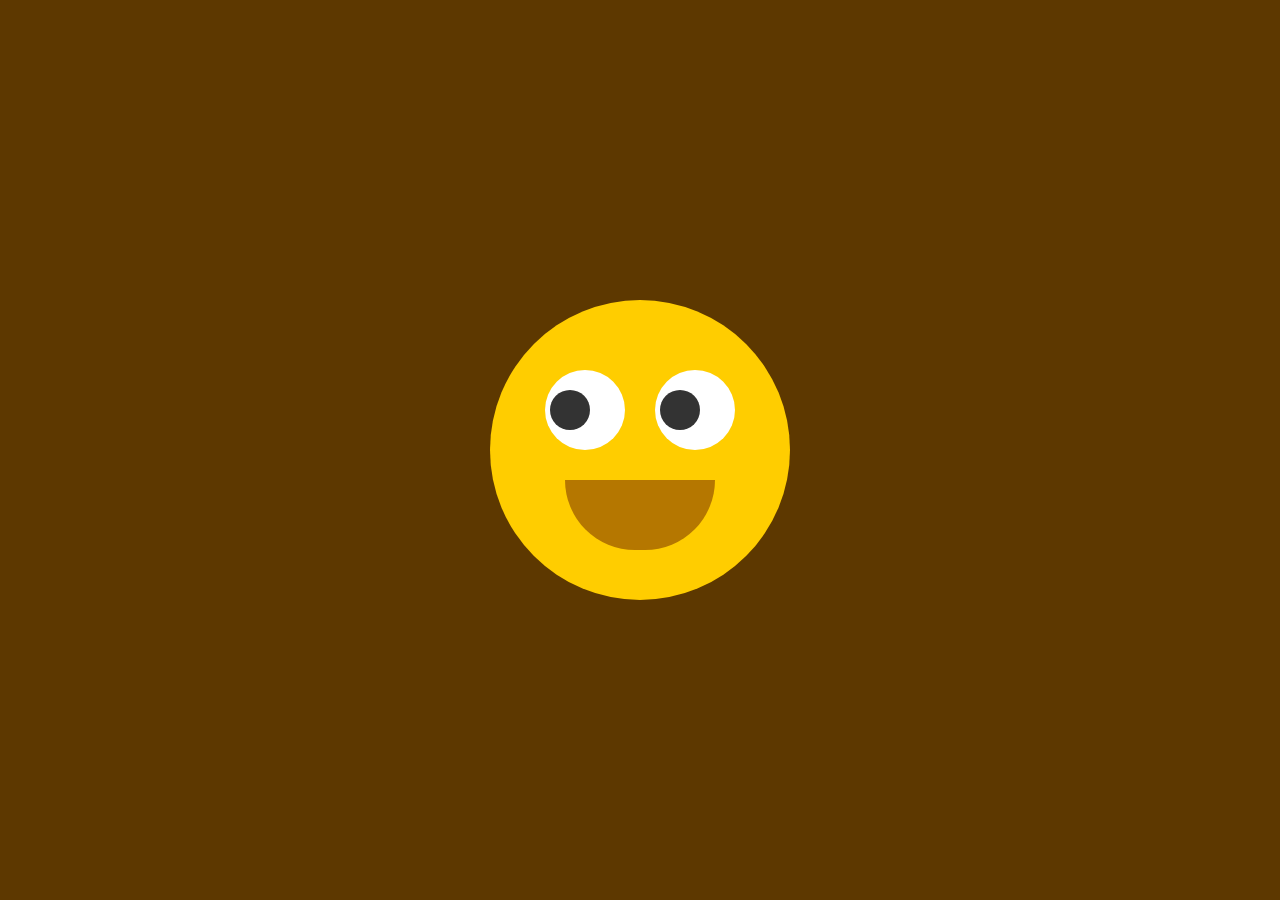
<file: Cursor Follower/index.html>
<!DOCTYPE html>
<html>
	<head>
		<title>Cursor Follower</title>
		<link rel="stylesheet" type="text/css" href="styles.css" />
	</head>
	<body>
		<div class="face">
			<div class="eyes">
				<div class="eye"></div>

				<div class="eye"></div>

			</div>
		</div>
	</body>
	<script>

		document.querySelector('body')
		.addEventListener('mousemove',eyeball);


		function eyeball(){

			var eye = document.querySelectorAll('.eye');

			eye.forEach((eye)=>{

				let x=(eye.getBoundingClientRect().left)+(eye.clientWidth/2);
				let y=(eye.getBoundingClientRect().top)+(eye.clientHeight/2);

				let radian = Math.atan2(event.pageX-x,event.pageY-y);
				let rot= (radian* (180/Math.PI) * -1)+270;
				eye.style.transform = "rotate("+rot + "deg)";
			})
		
	}
	</script>
</html>
</file>
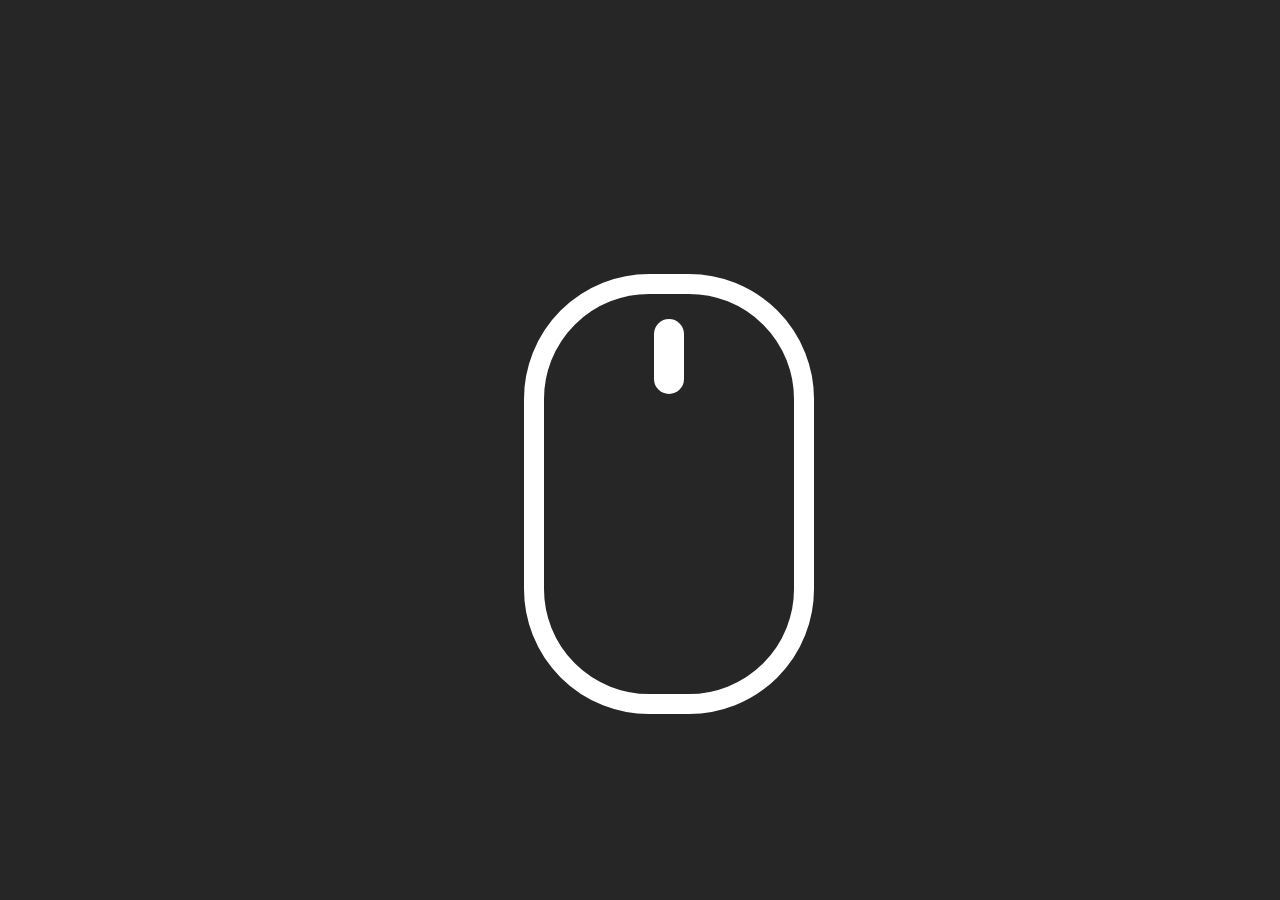
<file: Mouse Scroll/index.html>
<!DOCTYPE html>
<html>
	<head>
		<title>Mouse Scroll</title>
		<link rel="stylesheet" type="text/css" href="style.css" />
	</head>
	<body>
		<div class="center">
			<div class="down"></div>
		</div>
	</body>
</html>
</file>
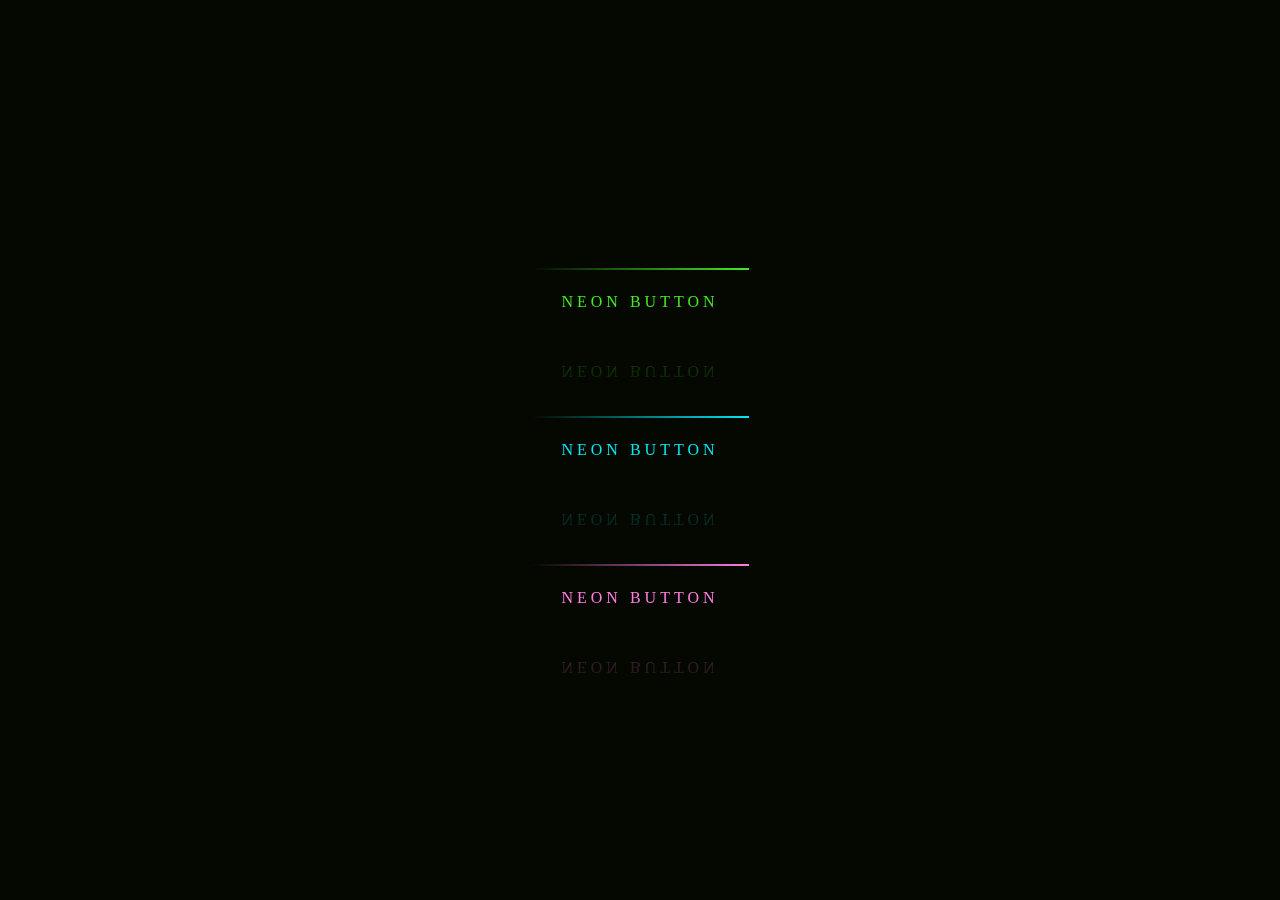
<file: Neon Buttons/index.html>
<!DOCTYPE html>
<!DOCTYPE html>
<html>
	<head>
		<title>Neon Buttons</title>
		<link rel="stylesheet" type="text/css" href="style.css" />
	</head>
	<body>
		<a href="#">
			<span></span>
			<span></span>
			<span></span>
			<span></span>
			Neon Button
		</a>
		<a href="#">
			<span></span>
			<span></span>
			<span></span>
			<span></span>
			Neon Button
		</a>
		<a href="#">
			<span></span>
			<span></span>
			<span></span>
			<span></span>
			Neon Button
		</a>
	</body>
</html>
</file>
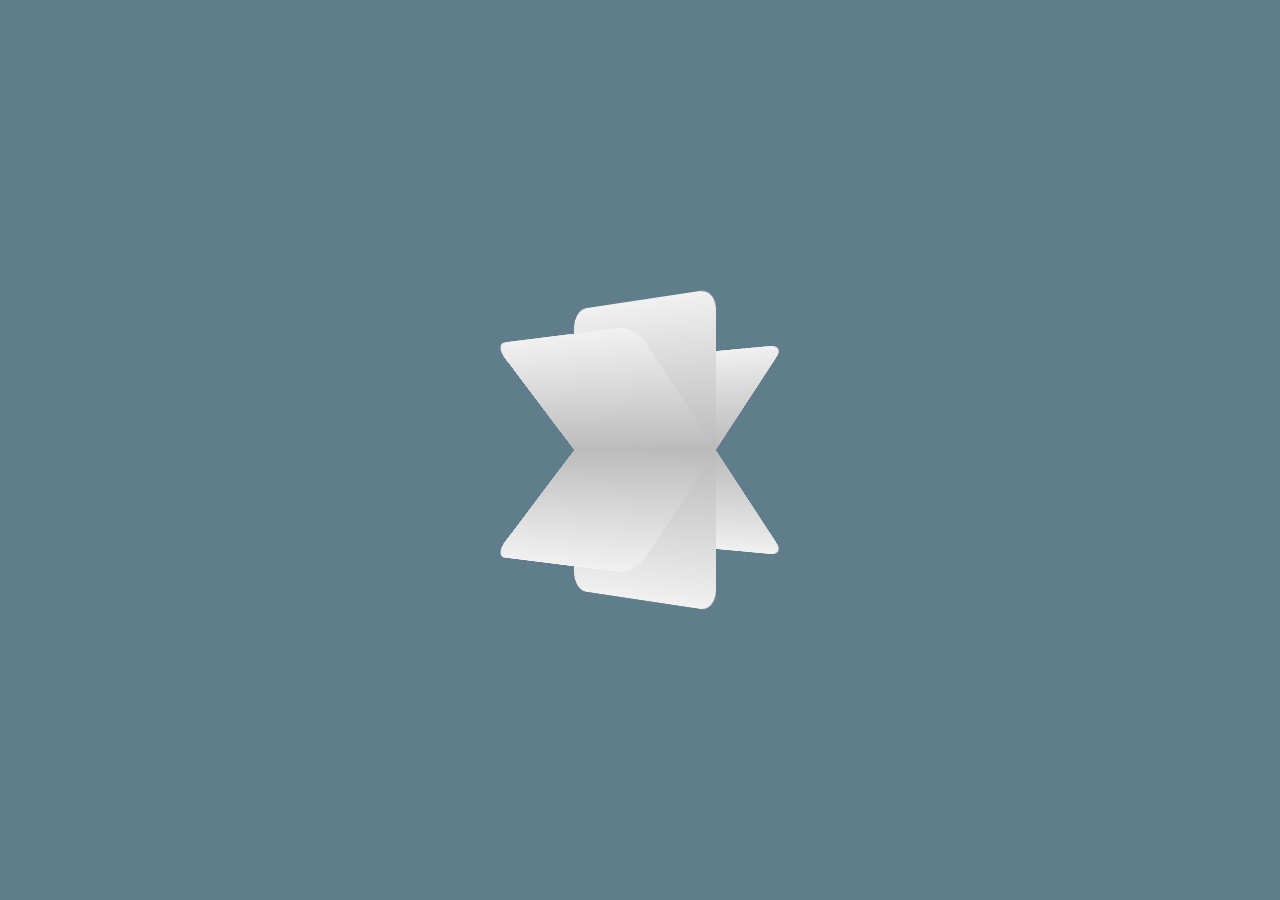
<file: Rotation Pages/Index.html>
<!DOCTYPE html>
<html>
	<head>
		<title>CSS 3D Page Rotations</title>

		<link rel="stylesheet" type="text/css" href="styles.css" />
	</head>
	<body>
		<div class="box">
			<div>
				<span></span>
				<span></span>
				<span></span>
				<span></span>
			</div>
		</div>
	</body>
</html>
</file>
<file: Cursor Follower/styles.css>
* {
	margin: 0;
	padding: 0;
	box-sizing: border-box;
}

body {
	display: flex;
	justify-content: center;
	align-items: center;
	min-height: 100vh;
	background: #5d3800;
}

.face {
	position: relative;
	width: 300px;
	height: 300px;
	border-radius: 50%;
	background: #ffcd00;
	display: flex;
	justify-content: center;
	align-items: center;
}

.face::before {
	content: "";
	position: absolute;
	top: 180px;
	width: 150px;
	height: 70px;
	background: #b57700;
	border-bottom-left-radius: 70px;
	border-bottom-right-radius: 70px;
	transition: 0.5s;
}

.face:hover::before {
	position: absolute;
	top: 210px;
	width: 150px;
	height: 20px;
	background: #b57700;
	border-bottom-left-radius: 0px;
	border-bottom-right-radius: 0px;
	transition: 0.5s;
}

.eyes {
	display: flex;
	position: relative;
	top: -40px;
}

.eyes .eye {
	position: relative;
	width: 80px;
	height: 80px;
	display: block;
	background: #fff;
	margin: 0 15px;
	border-radius: 50%;
}

.eyes .eye::before {
	content: "";
	position: absolute;
	top: 50%;
	left: 25px;
	transform: translate(-50%, -50%);
	width: 40px;
	height: 40px;
	background-color: #333;
	border-radius: 50%;
}
</file>
<file: Mouse Scroll/style.css>
body {
	margin: 0;
	padding: 0;
	background: #262626;
}

.center {
	position: absolute;
	top: 50%;
	left: 50%;
	transform: translate(-100%, -100%);
	transform: scale(5);
}

.down {
	position: relative;
	width: 50px;
	height: 80px;
	border-radius: 25px;
	background: transparent;
	border: 4px solid #fff;
	overflow: hidden;
}

.down:before {
	content: "";
	position: absolute;
	width: 6px;
	height: 6px;
	border-radius: 50%;
	background: #fff;
	left: 50%;
	top: 10px;
	transform: translate(-50%, 0);
	animation: animate 1s linear infinite;
}

.down:after {
	content: "";
	position: absolute;
	width: 6px;
	height: 15px;
	border-radius: 50%;
	background: #fff;
	left: 50%;
	top: 5px;
	transform: translate(-50%, 0);
	border-radius: 3px;
}

@keyframes animate {
	0% {
		transform: translate(-50%, 10px);
		opacity: 0;
	}

	80% {
		transform: translate(-50%, 60px);
		opacity: 1;
	}

	100% {
		transform: translate(-50%, 100px);
		opacity: 0;
	}
}
</file>
<file: Neon Buttons/style.css>
* {
	margin: 0;
	padding: 0;
	font-family: consolas;
	box-sizing: border-box;
}

body {
	display: flex;
	justify-content: center;
	align-items: center;
	min-height: 100vh;
	flex-direction: column;
	background-color: #050801;
}

a {
	position: relative;
	display: inline-block;
	padding: 25px 30px;
	margin: 40px 0;
	color: #03e9f4;
	text-decoration: none;
	text-transform: uppercase;
	overflow: hidden;
	transition: 0.5s;
	letter-spacing: 4px;
	-webkit-box-reflect: below 1px linear-gradient(transparent, #0005);
}

a:nth-child(1) {
	filter: hue-rotate(290deg);
}

a:nth-child(2) {
	filter: hue-rotate(360deg);
}

a:nth-child(3) {
	filter: hue-rotate(150deg);
}

a:hover {
	background-color: #03e9f4;
	color: #050801;
	box-shadow: 0 0 5px #03e9f4, 0 0 25px #03e9f4, 0 0 40px #03e9f4,
		0 0 200px #03e9f4;
}

a span {
	position: absolute;
	display: block;
}

a span:nth-child(1) {
	top: 0;
	left: 0;
	width: 100%;
	height: 2px;
	background: linear-gradient(90deg, transparent, #03e9f4);
	animation: animate1 1s linear infinite;
}

@keyframes animate1 {
	0% {
		left: -100%;
	}

	50%,
	100% {
		left: 100%;
	}
}

a span:nth-child(2) {
	top: -100%;
	right: 0%;
	width: 2px;
	height: 100%;
	background: linear-gradient(180deg, transparent, #03e9f4);
	animation: animate2 1s linear infinite;
	animation-delay: 0.25s;
}

@keyframes animate2 {
	0% {
		top: -100%;
	}

	50%,
	100% {
		top: 100%;
	}
}

a span:nth-child(3) {
	right: -100%;
	bottom: 0%;
	width: 100%;
	height: 2px;
	background: linear-gradient(270deg, transparent, #03e9f4);
	animation: animate3 1s linear infinite;
	animation-delay: 0.5s;
}

@keyframes animate3 {
	0% {
		right: -100%;
	}

	50%,
	100% {
		right: 100%;
	}
}

a span:nth-child(4) {
	left: 0%;
	bottom: -100%;
	width: 2px;
	height: 100%;
	background: linear-gradient(360deg, transparent, #03e9f4);
	animation: animate4 1s linear infinite;
	animation-delay: 0.75s;
}

@keyframes animate4 {
	0% {
		bottom: -100%;
	}

	50%,
	100% {
		bottom: 100%;
	}
}
</file>
<file: Rotation Pages/styles.css>
body {
	margin: 0;
	padding: 0;
	background: #607d8b;
}

.box {
	position: absolute;
	top: calc(50% - 150px);
	left: calc(50% - 100px);
	transform: perspective(1000px) rotateY(-45deg);
	width: 200px;
	height: 300px;
	transform-style: preserve-3d;
}

.box div {
	position: absolute;
	top: 0;
	left: 0;
	width: 100%;
	height: 100%;
	transform-style: preserve-3d;
	animation: animate 5s linear infinite;
}

.box div span {
	position: absolute;
	top: 0;
	left: 0;
	display: block;
	width: 100%;
	height: 100%;
	background: linear-gradient(0deg, #f1f1f1, #bbb, #f1f1f1);
	border-radius: 20px;
}

.box div span:nth-child(1) {
	transform: rotateX(0deg);
}

.box div span:nth-child(2) {
	transform: rotateX(45deg);
}

.box div span:nth-child(3) {
	transform: rotateX(-45deg);
}

.box div span:nth-child(4) {
	transform: rotateX(90deg);
}

@keyframes animate {
	0% {
		transform: perspective(1000px) rotateX(0deg);
	}

	100% {
		transform: perspective(1000px) rotateX(359deg);
	}
}
</file>
